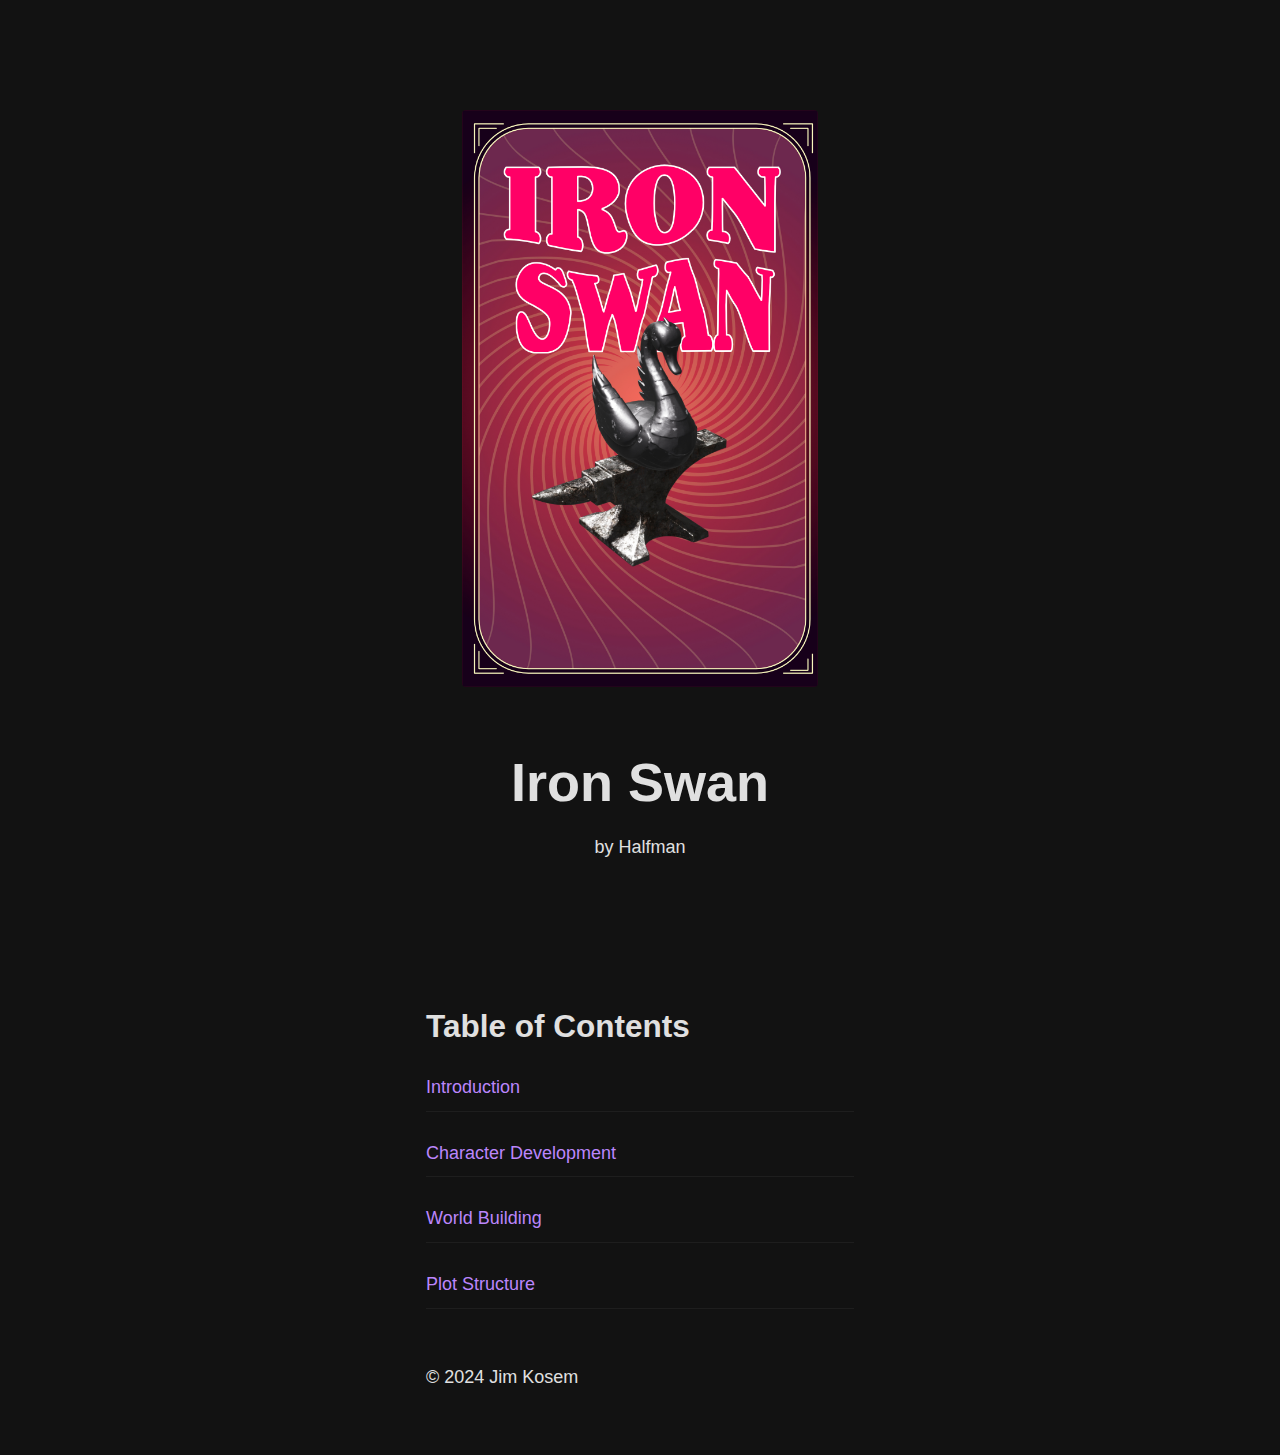
<file: index.html>
<!DOCTYPE html>
<html lang="en">
<head>
    <meta charset="UTF-8">
    <meta name="viewport" content="width=device-width, initial-scale=1.0">
    <title>Book Title</title>
    <link rel="stylesheet" href="/css/colors.css">
    <link rel="stylesheet" href="/css/typography.css">
    <link rel="stylesheet" href="/css/theme.css">
    <link rel="stylesheet" href="/css/layout.css">
</head>
<body>
    <div class="container">
        <div class="cover">
            <img src="/images/cover-image.jpg" alt="Book Cover" class="cover-image">
            <h1 id="book-title">Book Title</h1>
            <p id="book-author">by Author Name</p>
        </div>

        <main class="toc">
            <h2>Table of Contents</h2>
            <ul class="toc-list">
                <!-- TOC will be generated here -->
            </ul>
        </main>

        <footer>
            <p id="book-copyright"></p>
        </footer>
    </div>

    <script type="module">
        import config from '/js/config.js';
        import tocGenerator from '/js/toc-generator.js';
        import stateManager from '/js/state-manager.js';

        // Update page with book info
        document.getElementById('book-title').textContent = config.title;
        document.getElementById('book-author').textContent = `by ${config.author}`;
        document.getElementById('book-copyright').textContent = config.copyright;
        document.title = `${config.title} - Table of Contents`;

        // Generate TOC
        tocGenerator.generateTOC();

        // Check for last read chapter
        const lastChapter = stateManager.getLastChapter();
        if (lastChapter) {
            const resumeReading = document.createElement('div');
            resumeReading.className = 'resume-reading';
            resumeReading.innerHTML = `
                    <a href="/chapter-${lastChapter}.html" class="nav-link">
                        Resume Reading Chapter ${lastChapter}
                    </a>
                `;
            document.querySelector('.toc').insertBefore(
                resumeReading,
                document.querySelector('.toc-list')
            );
        }
    </script>
</body>
</html>
</file>
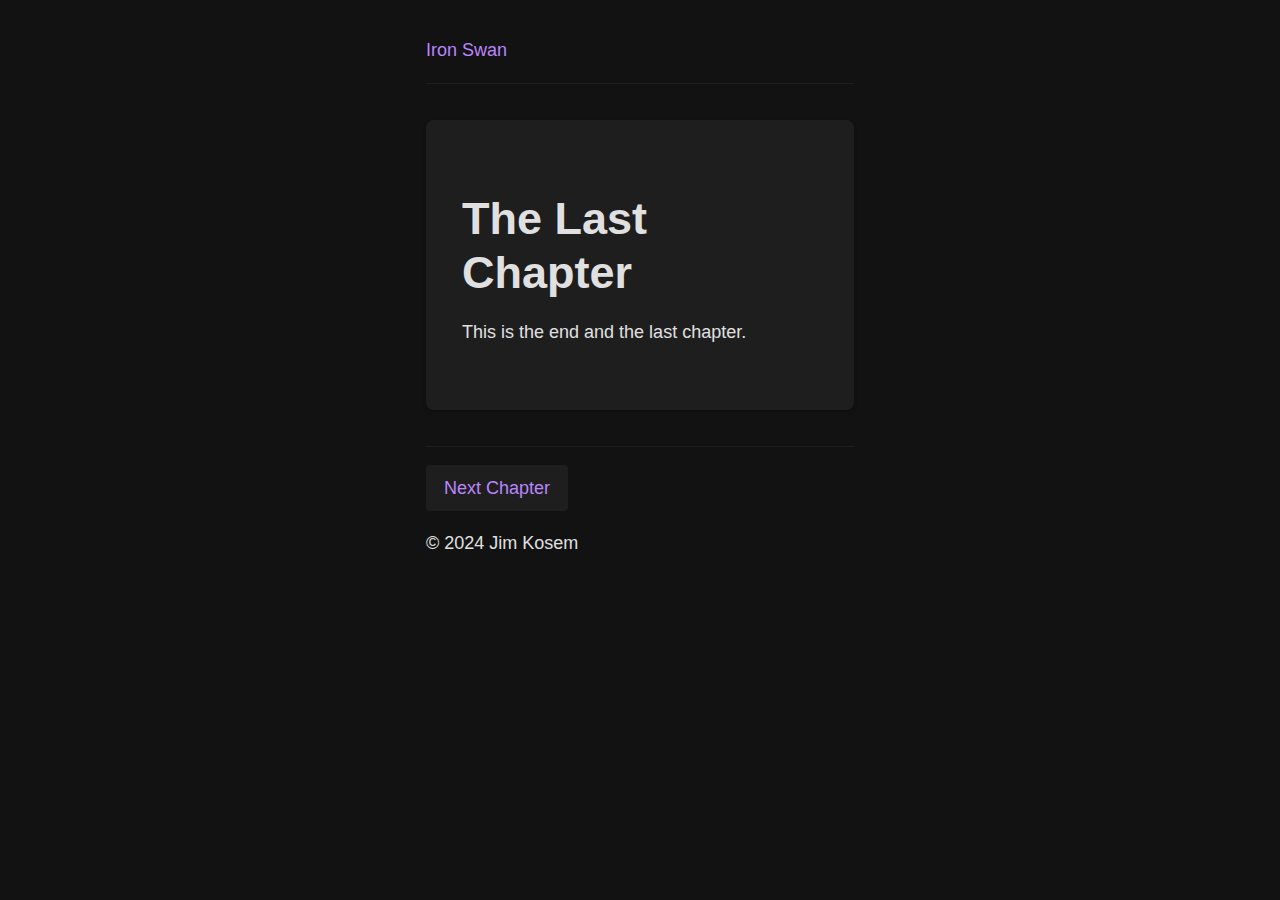
<file: chapter-05.html>
<!DOCTYPE html>
<html lang="en">
<head>
    <meta charset="UTF-8">
    <meta name="viewport" content="width=device-width, initial-scale=1.0">
    <title>Plot Structure</title>
    <link rel="stylesheet" href="/css/colors.css">
    <link rel="stylesheet" href="/css/typography.css">
    <link rel="stylesheet" href="/css/theme.css">
    <link rel="stylesheet" href="/css/layout.css">
</head>
<body>
    <div class="container">
        <header class="chapter-header">
            <a href="/index.html" id="book-title">Book Title</a>
        </header>

        <main class="chapter-content">
            <!-- Chapter content will be loaded here -->
        </main>

        <nav class="navigation">
            <a href="#" class="nav-link nav-prev">Previous Chapter</a>
            <a href="#" class="nav-link nav-next">Next Chapter</a>
        </nav>

        <footer>
            <p id="book-copyright"></p>
        </footer>
    </div>

    <script type="module">
        import config from '/js/config.js';
        import contentLoader from '/js/content-loader.js';
        import navigation from '/js/navigation.js';

        const CHAPTER_ID = '05';

        // Update page with book info
        document.getElementById('book-title').textContent = config.title;
        document.getElementById('book-copyright').textContent = config.copyright;

        // Load chapter content
        async function initChapter() {
            const { title, content } = await contentLoader.loadChapterContent(CHAPTER_ID);
            contentLoader.updateChapterContent(title, content);
            navigation.updateNavigationLinks(CHAPTER_ID);
            document.title = `${config.title} - ${title}`;
        }

        initChapter();
    </script>
</body>
</html>
</file>
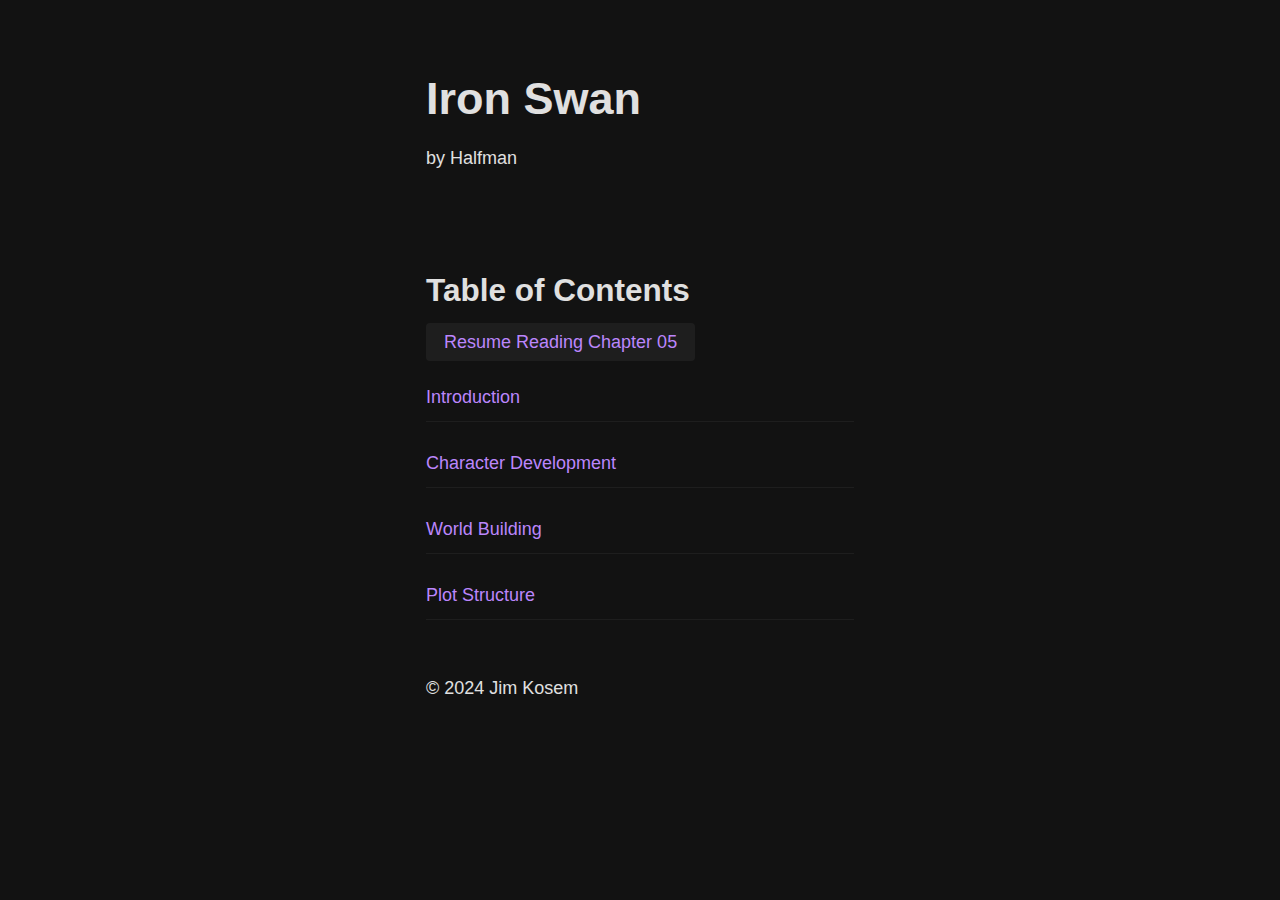
<file: toc.html>
<!DOCTYPE html>
<html lang="en">
<head>
    <meta charset="UTF-8">
    <meta name="viewport" content="width=device-width, initial-scale=1.0">
    <title>Table of Contents</title>
    <link rel="stylesheet" href="/css/colors.css">
    <link rel="stylesheet" href="/css/typography.css">
    <link rel="stylesheet" href="/css/theme.css">
    <link rel="stylesheet" href="/css/layout.css">
    <style>
        .cover-img {
            width: 100%;
            height: auto; /* Maintain aspect ratio */
            display: block; /* Remove bottom space */
        }
    </style>
</head>
<body>
    <div class="container">
        <header>
            <h1 id="book-title">Book Title</h1>
            <p id="book-author">by Author Name</p>
        </header>

        <main class="toc">
            <h2>Table of Contents</h2>
            <ul class="toc-list">
                <!-- TOC will be generated here -->
            </ul>
        </main>

        <footer>
            <p id="book-copyright"></p>
        </footer>
    </div>

    <script type="module">
        import config from '/js/config.js';
        import tocGenerator from '/js/toc-generator.js';
        import stateManager from '/js/state-manager.js';

        // Update page with book info
        document.getElementById('book-title').textContent = config.title;
        document.getElementById('book-author').textContent = `by ${config.author}`;
        document.getElementById('book-copyright').textContent = config.copyright;
        document.title = `${config.title} - Table of Contents`;

        // Generate TOC
        tocGenerator.generateTOC();

        // Check for last read chapter
        const lastChapter = stateManager.getLastChapter();
        if (lastChapter) {
            const resumeReading = document.createElement('div');
            resumeReading.className = 'resume-reading';
            resumeReading.innerHTML = `
                <a href="/chapter-${lastChapter}.html" class="nav-link">
                    Resume Reading Chapter ${lastChapter}
                </a>
            `;
            document.querySelector('.toc').insertBefore(
                resumeReading,
                document.querySelector('.toc-list')
            );
        }
    </script>
</body>
</html>
</file>
<file: css/colors.css>
/* Base colors - the actual color values */
:root {
  /* Dark theme base colors */
  --black-0: #000000;
  --black-1: #121212;
  --black-2: #1e1e1e;
  --black-3: #2d2d2d;
  
  /* Grayscale */
  --gray-1: #a0a0a0;
  --gray-2: #e0e0e0;
  
  /* Brand colors */
  --purple-1: #bb86fc;
  --teal-1: #03dac6;
  --red-1: #cf6679;
  
  /* Transparent colors */
  --white-5: rgba(255, 255, 255, 0.05);
  --black-20: rgba(0, 0, 0, 0.2);
}

/* Semantic color variables */
:root {
  /* Theme colors */
  --color-bg: var(--black-1);
  --color-surface: var(--black-2);
  --color-surface-raised: var(--black-3);
  
  /* Text colors */
  --color-text: var(--gray-2);
  --color-text-muted: var(--gray-1);
  
  /* Action colors */
  --color-primary: var(--purple-1);
  --color-secondary: var(--teal-1);
  --color-error: var(--red-1);
  
  /* Effects */
  --color-overlay: var(--white-5);
  --color-shadow: var(--black-20);
}
</file>
<file: css/typography.css>
:root {
  --font-primary: -apple-system, BlinkMacSystemFont, "Segoe UI", Roboto, Helvetica, Arial, sans-serif;
  --font-size-base: 16px;
  --line-height-base: 1.6;
  --font-size-h1: 2rem;
  --font-size-h2: 1.5rem;
  --font-size-h3: 1.25rem;
}

html {
  font-size: var(--font-size-base);
  line-height: var(--line-height-base);
  -webkit-text-size-adjust: 100%;
}

body {
  font-family: var(--font-primary);
  font-size: 1rem;
  font-weight: 400;
}

h1, h2, h3 {
  margin-top: 2rem;
  margin-bottom: 1rem;
  line-height: 1.2;
  font-weight: 600;
}

h1 {
  font-size: var(--font-size-h1);
}

h2 {
  font-size: var(--font-size-h2);
}

h3 {
  font-size: var(--font-size-h3);
}

p {
  margin-bottom: 1.5rem;
}

@media screen and (min-width: 768px) {
  :root {
    --font-size-base: 18px;
    --font-size-h1: 2.5rem;
    --font-size-h2: 1.75rem;
    --font-size-h3: 1.5rem;
  }
}
</file>
<file: css/theme.css>
:root {
  --color-bg: #121212;
  --color-text: #e0e0e0;
  --color-text-muted: #a0a0a0;
  --color-primary: #bb86fc;
  --color-secondary: #03dac6;
  --color-error: #cf6679;
  --color-surface: #1e1e1e;
  --color-overlay: rgba(255, 255, 255, 0.05);
}

body {
  background-color: var(--color-bg);
  color: var(--color-text);
}

a {
  color: var(--color-primary);
  text-decoration: none;
  transition: color 0.2s ease;
}

a:hover {
  color: var(--color-secondary);
}

.error {
  color: var(--color-error);
  padding: 1rem;
  border: 1px solid var(--color-error);
  border-radius: 4px;
  margin: 1rem 0;
}

.loading {
  color: var(--color-text-muted);
  text-align: center;
  padding: 2rem;
}

.chapter-content {
  background-color: var(--color-surface);
  padding: 2rem;
  border-radius: 8px;
  box-shadow: 0 2px 4px rgba(0, 0, 0, 0.2);
}

.navigation {
  display: flex;
  justify-content: space-between;
  padding: 1rem 0;
  border-top: 1px solid var(--color-overlay);
  margin-top: 2rem;
}

img {
  max-width: 100%;
  height: auto;
  border-radius: 4px;
  margin: 1.5rem 0;
}
</file>
<file: css/layout.css>
* {
  box-sizing: border-box;
  margin: 0;
  padding: 0;
}

body {
  margin: 0 auto;
  padding: 1rem;
  max-width: 100%;
  min-height: 100vh;
}

.container {
  width: 100%;
  max-width: 500px;
  margin: 0 auto;
  padding: 0 1rem;
}

/* Cover page styles */
.cover {
  min-height: 100vh;
  display: flex;
  flex-direction: column;
  justify-content: center;
  align-items: center;
  text-align: center;
  background-size: cover;
  background-position: center;
  padding: 2rem;
}

.cover h1 {
  font-size: 3rem;
  margin-bottom: 1rem;
}

/* Table of Contents styles */
.toc {
  padding: 2rem 0;
}

.toc-list {
  list-style: none;
  padding: 0;
}

.toc-item {
  margin: 1rem 0;
  padding: 0.5rem 0;
  border-bottom: 1px solid var(--color-overlay);
}

/* Chapter styles */
.chapter-header {
  margin-bottom: 2rem;
  padding-bottom: 1rem;
  border-bottom: 1px solid var(--color-overlay);
}

.chapter-title {
  margin-bottom: 0.5rem;
}

/* Navigation styles */
.nav-links {
  display: flex;
  justify-content: space-between;
  align-items: center;
  padding: 1rem 0;
}

.nav-link {
  padding: 0.5rem 1rem;
  border-radius: 4px;
  background-color: var(--color-surface);
}

/* Responsive adjustments */
@media screen and (min-width: 768px) {
  body {
    padding: 2rem;
  }
  
  .container {
    padding: 0 2rem;
  }
}

/* Accessibility */
@media (prefers-reduced-motion: reduce) {
  * {
    animation-duration: 0.01ms !important;
    animation-iteration-count: 1 !important;
    transition-duration: 0.01ms !important;
    scroll-behavior: auto !important;
  }
}
</file>
